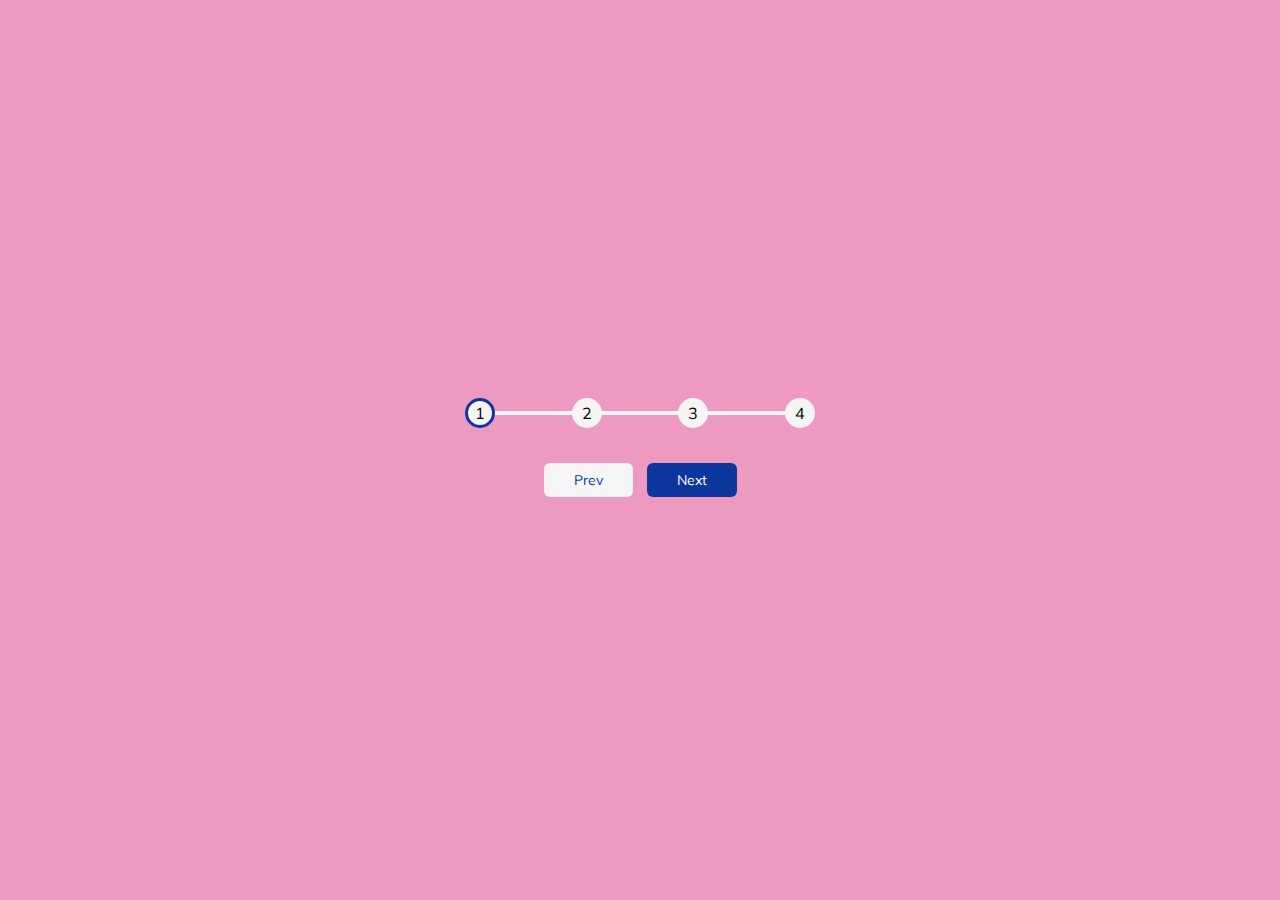
<file: 2. Progress Steps/index.html>
<!DOCTYPE html>
<html lang="en">
<head>
    <meta charset="UTF-8">
    <meta name="viewport" content="width=device-width, initial-scale=1.0">
    <link rel="stylesheet" href="style.css">
    <title>Progress Steps</title>
</head>
<body>

    <div class="container">
        <div class="progress-container">
            <div class="progress" id="progress"></div>
                <div class="circle active">1</div>
                <div class="circle">2</div>
                <div class="circle">3</div>
                <div class="circle">4</div>
        </div>
        <button class="btn" id="prev" disabled>Prev</button>
        <button class="btn" id="next">Next</button>
    </div>

    <script src="script.js"></script>
</body>
</html>
</file>
<file: 2. Progress Steps/style.css>
@import url('https://fonts.googleapis.com/css?family=Muli&display=swap');

* {
    box-sizing: border-box;
}

body{
    background-color: #EE99C2;
    font-family: 'Muli', sans-serif;
    display: flex;
    flex-direction: column;
    align-items: center;
    justify-content: center;
    height: 100vh;
    overflow: hidden;
    margin: 0;
}

.container{
    text-align: center;
}

.progress-container{
    display: flex;
    justify-content: space-between;
    position: relative;
    margin-bottom: 30px;
    width: 350px;
    max-width: 100%;
}

.progress-container::before{
    content: '';
    background-color: #F6F5F5;
    height:4px;
    width: 100%;
    position: absolute;
    top: 50%;
    left: 0;
    transform: translateY(-50%);
    z-index: -1;
    transition: 0.4s ease;
}


.progress{
    background-color: #0C359E;
    height:4px;
    width: 0%;
    position: absolute;
    top: 50%;
    left: 0;
    transform: translateY(-50%);
    z-index: -1;
    transition: 0.4s ease;
}

.circle{
    height: 30px;
    width: 30px;
    border-radius: 50%;
    background-color: #F6F5F5;
    border: 3px solid #F6F5F5;
    display: flex;
    align-items: center;
    justify-content: center;
}
.circle.active{
    border-color: #0C359E;
}
.btn{
    color: white;
    background-color: #0C359E;
    border: 0;
    border-radius: 6px;
    cursor: pointer;
    font-family: inherit;
    padding: 8px 30px;
    margin: 5px;
    font-size: 14px;
}

.btn:active{
    transform: scale(.98);
}

.btn:focus{
    outline: none;
}

.btn:disabled{
    background-color: #F6F5F5;
    color: #0C359E;
    cursor: not-allowed;
}
</file>
